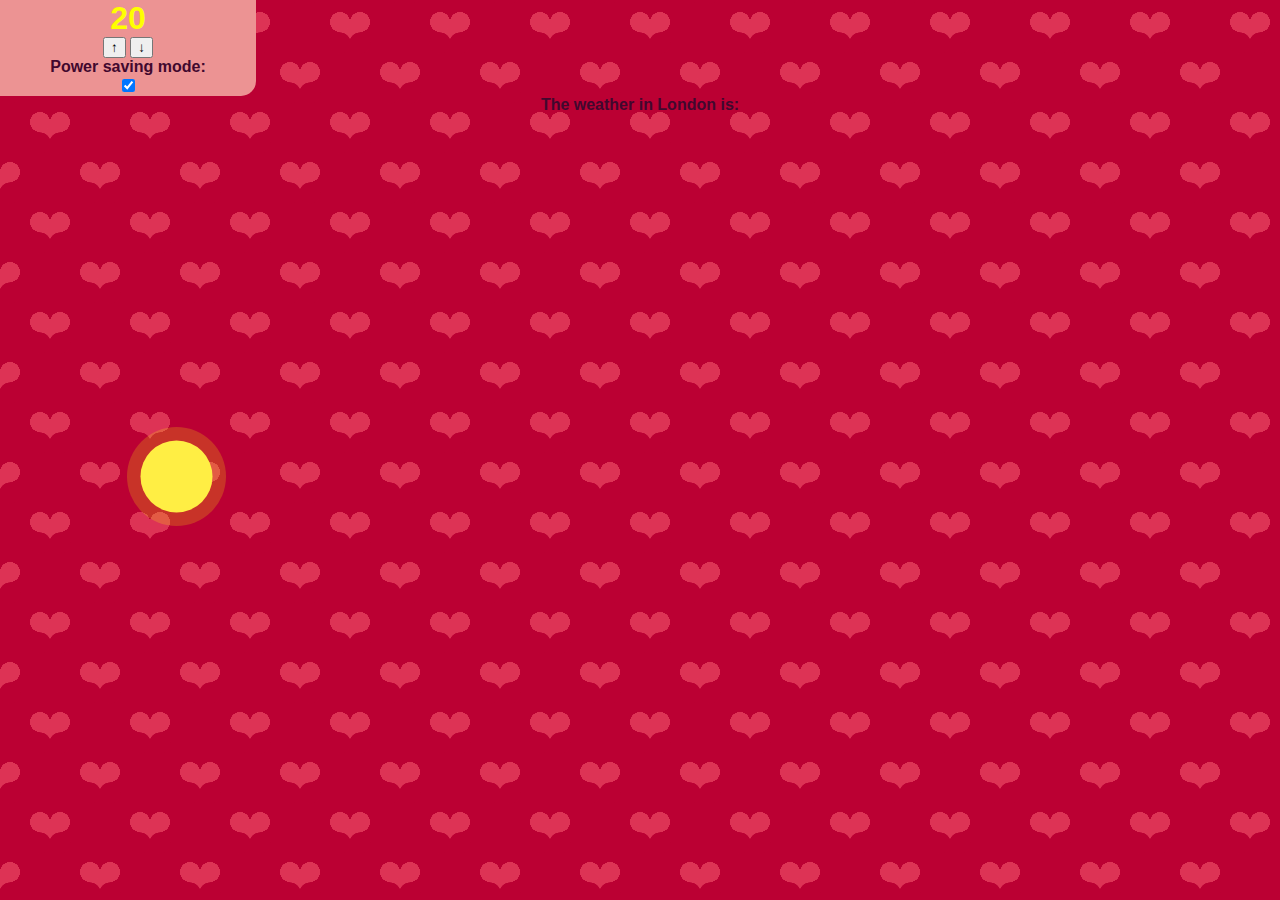
<file: index.html>
<!DOCTYPE html>
<html>

  <head>
    <link rel="stylesheet" type="text/css" href="./public/css/style.css">
    <script src="http://ajax.googleapis.com/ajax/libs/jquery/1.11.2/jquery.min.js"></script>
  </head>

  <body>
    <div id="controls">
      <h1 id="temperature"></h1>
      <input type="button" value="&#8593;" onclick="incrementUp()">
      <input type="button" value="&#8595;" onclick="incrementDown()">
      <p>Power saving mode:</p>
      <input id="powersave" type="checkbox" value="Power saving mode on" onchange="switchPowerSave()" checked>
    </div>

    <div id='APITempContainer'>
      The weather in London is:
      <div id="APITemperature"></div>
    </div>

    <div class="container">
	     <div class="sunny"></div>
     </div>

    <script src="./src/Thermostat.js"></script>
    <script src="./src/Interface.js"></script>
  </body>

</html>
</file>
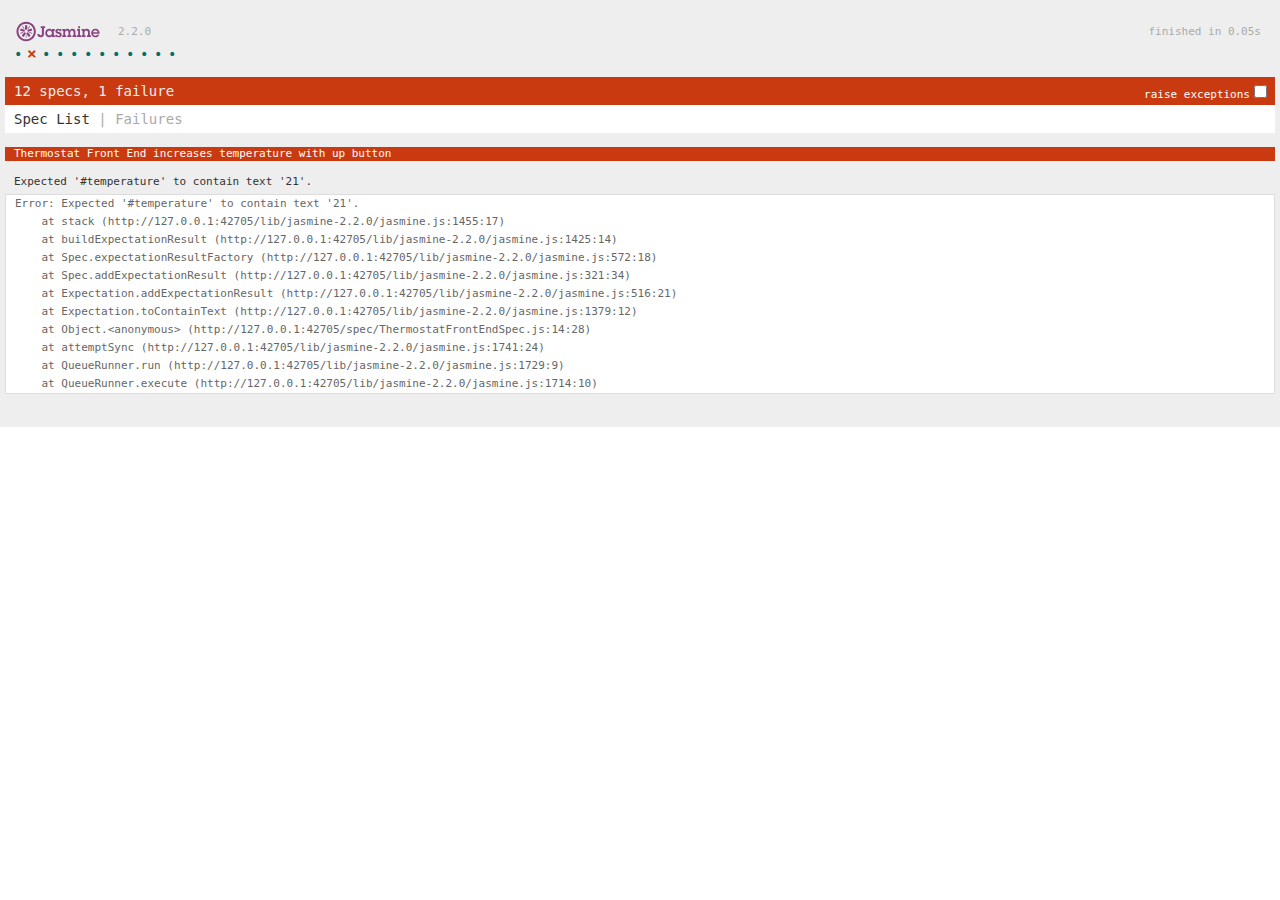
<file: SpecRunner.html>
<!DOCTYPE html>
<html>
<head>
  <meta charset="utf-8">
  <title>Jasmine Spec Runner v2.2.0</title>

  <link rel="shortcut icon" type="image/png" href="lib/jasmine-2.2.0/jasmine_favicon.png">
  <link rel="stylesheet" href="lib/jasmine-2.2.0/jasmine.css">

  <script src="lib/jasmine-2.2.0/jasmine.js"></script>
  <script src="lib/jasmine-2.2.0/jasmine-html.js"></script>
  <script src="lib/jasmine-2.2.0/boot.js"></script>
  <script src="http://ajax.googleapis.com/ajax/libs/jquery/1.11.2/jquery.min.js"></script>
  <script src="lib/jasmine-jquery.js"></script>

  <script type="text/javascript" src="src/Thermostat.js"></script>
  <script type="text/javascript" src="spec/ThermostatFrontEndSpec.js"></script>
  <script type="text/javascript" src="spec/ThermostatBackEndSpec.js"></script>
</head>

<body>
</body>
</html>
</file>
<file: public/css/style.css>
body {
  margin: 0;
  background:
    radial-gradient(circle closest-side at 60% 43%, #b03 26%, rgba(187,0,51,0) 27%),
    radial-gradient(circle closest-side at 40% 43%, #b03 26%, rgba(187,0,51,0) 27%),
    radial-gradient(circle closest-side at 40% 22%, #d35 45%, rgba(221,51,85,0) 46%),
    radial-gradient(circle closest-side at 60% 22%, #d35 45%, rgba(221,51,85,0) 46%),
    radial-gradient(circle closest-side at 50% 35%, #d35 30%, rgba(221,51,85,0) 31%),

    radial-gradient(circle closest-side at 60% 43%, #b03 26%, rgba(187,0,51,0) 27%) 50px 50px,
    radial-gradient(circle closest-side at 40% 43%, #b03 26%, rgba(187,0,51,0) 27%) 50px 50px,
    radial-gradient(circle closest-side at 40% 22%, #d35 45%, rgba(221,51,85,0) 46%) 50px 50px,
    radial-gradient(circle closest-side at 60% 22%, #d35 45%, rgba(221,51,85,0) 46%) 50px 50px,
    radial-gradient(circle closest-side at 50% 35%, #d35 30%, rgba(221,51,85,0) 31%) 50px 50px;
  background-color:#b03;
  background-size:100px 100px;
  font-family: Century Gothic, sans-serif;
  font-weight: bold;
  color: #41082E;
}

#temperature {
  margin: 0;
}

#APITempContainer {
  text-align:center;
}

#controls {
  background-color: rgb(236,147,147);
  border-bottom-right-radius: 15px;
  width: 20%;
  text-align: center;
}

p {
  margin: 0;
}

/* SUNNY */
.sunny {
	animation: sunny 15s linear infinite;
	background: linear-gradient(top, rgba(255,255,255,0) 0%, rgba(255,255,255,0.8) 50%, rgba(255,255,255,0) 100%);
	height: 140px;
	width: 20px;
	margin-left: -15px;
	position: absolute;
	left: 90px;
	top: 20px;
}
.sunny:before {
	background: linear-gradient(top, rgba(255,255,255,0) 0%, rgba(255,255,255,0.8) 50%, rgba(255,255,255,0) 100%);
	content: '';
	height: 145px;
	width: 20px;
	opacity: 1;
	position: absolute;
	bottom: 0px;
	left: 0px;
	transform: rotate(90deg);
}
.sunny:after {
	background: #FFEE44;
	border-radius: 50%;
	box-shadow: rgba(255,255,0,0.2) 0 0 0 15px;
	content: '';
	height: 80px;
	width: 80px;
	position: absolute;
	left: -30px;
	top: 30px;
}

@keyframes sunny {
	0% { transform: rotate(0deg); }
	100% { transform: rotate(360deg); }
}


.container {
	background: linear-gradient(left, #00BBFF, #00BBFF 14.3%, #2EB5E5 14.3%, #2EB5E5 28.6%, #E6E6E6 28.6%, #E6E6E6 42.9%, #F3D166 42.9%, #F3D166 57.2%, #222233 57.2%, #222233 71.5%, #444444 71.5%, #444444 85.8%, #85DB8C 85.8%);
	transform: scale(.9);
	width: 1200px;
	position: absolute;
	height: 210px;
	left: 50%;
	top: 50%;
	margin: -65px -600px;
}
</file>
<file: lib/jasmine-2.2.0/jasmine.css>
body { overflow-y: scroll; }

.jasmine_html-reporter { background-color: #eee; padding: 5px; margin: -8px; font-size: 11px; font-family: Monaco, "Lucida Console", monospace; line-height: 14px; color: #333; }
.jasmine_html-reporter a { text-decoration: none; }
.jasmine_html-reporter a:hover { text-decoration: underline; }
.jasmine_html-reporter p, .jasmine_html-reporter h1, .jasmine_html-reporter h2, .jasmine_html-reporter h3, .jasmine_html-reporter h4, .jasmine_html-reporter h5, .jasmine_html-reporter h6 { margin: 0; line-height: 14px; }
.jasmine_html-reporter .banner, .jasmine_html-reporter .symbol-summary, .jasmine_html-reporter .summary, .jasmine_html-reporter .result-message, .jasmine_html-reporter .spec .description, .jasmine_html-reporter .spec-detail .description, .jasmine_html-reporter .alert .bar, .jasmine_html-reporter .stack-trace { padding-left: 9px; padding-right: 9px; }
.jasmine_html-reporter .banner { position: relative; }
.jasmine_html-reporter .banner .title { background: url('[data-uri]') no-repeat; background: url('[data-uri]') no-repeat, none; -moz-background-size: 100%; -o-background-size: 100%; -webkit-background-size: 100%; background-size: 100%; display: block; float: left; width: 90px; height: 25px; }
.jasmine_html-reporter .banner .version { margin-left: 14px; position: relative; top: 6px; }
.jasmine_html-reporter .banner .duration { position: absolute; right: 14px; top: 6px; }
.jasmine_html-reporter #jasmine_content { position: fixed; right: 100%; }
.jasmine_html-reporter .version { color: #aaa; }
.jasmine_html-reporter .banner { margin-top: 14px; }
.jasmine_html-reporter .duration { color: #aaa; float: right; }
.jasmine_html-reporter .symbol-summary { overflow: hidden; *zoom: 1; margin: 14px 0; }
.jasmine_html-reporter .symbol-summary li { display: inline-block; height: 8px; width: 14px; font-size: 16px; }
.jasmine_html-reporter .symbol-summary li.passed { font-size: 14px; }
.jasmine_html-reporter .symbol-summary li.passed:before { color: #007069; content: "\02022"; }
.jasmine_html-reporter .symbol-summary li.failed { line-height: 9px; }
.jasmine_html-reporter .symbol-summary li.failed:before { color: #ca3a11; content: "\d7"; font-weight: bold; margin-left: -1px; }
.jasmine_html-reporter .symbol-summary li.disabled { font-size: 14px; }
.jasmine_html-reporter .symbol-summary li.disabled:before { color: #bababa; content: "\02022"; }
.jasmine_html-reporter .symbol-summary li.pending { line-height: 17px; }
.jasmine_html-reporter .symbol-summary li.pending:before { color: #ba9d37; content: "*"; }
.jasmine_html-reporter .symbol-summary li.empty { font-size: 14px; }
.jasmine_html-reporter .symbol-summary li.empty:before { color: #ba9d37; content: "\02022"; }
.jasmine_html-reporter .exceptions { color: #fff; float: right; margin-top: 5px; margin-right: 5px; }
.jasmine_html-reporter .bar { line-height: 28px; font-size: 14px; display: block; color: #eee; }
.jasmine_html-reporter .bar.failed { background-color: #ca3a11; }
.jasmine_html-reporter .bar.passed { background-color: #007069; }
.jasmine_html-reporter .bar.skipped { background-color: #bababa; }
.jasmine_html-reporter .bar.errored { background-color: #ca3a11; }
.jasmine_html-reporter .bar.menu { background-color: #fff; color: #aaa; }
.jasmine_html-reporter .bar.menu a { color: #333; }
.jasmine_html-reporter .bar a { color: white; }
.jasmine_html-reporter.spec-list .bar.menu.failure-list, .jasmine_html-reporter.spec-list .results .failures { display: none; }
.jasmine_html-reporter.failure-list .bar.menu.spec-list, .jasmine_html-reporter.failure-list .summary { display: none; }
.jasmine_html-reporter .running-alert { background-color: #666; }
.jasmine_html-reporter .results { margin-top: 14px; }
.jasmine_html-reporter.showDetails .summaryMenuItem { font-weight: normal; text-decoration: inherit; }
.jasmine_html-reporter.showDetails .summaryMenuItem:hover { text-decoration: underline; }
.jasmine_html-reporter.showDetails .detailsMenuItem { font-weight: bold; text-decoration: underline; }
.jasmine_html-reporter.showDetails .summary { display: none; }
.jasmine_html-reporter.showDetails #details { display: block; }
.jasmine_html-reporter .summaryMenuItem { font-weight: bold; text-decoration: underline; }
.jasmine_html-reporter .summary { margin-top: 14px; }
.jasmine_html-reporter .summary ul { list-style-type: none; margin-left: 14px; padding-top: 0; padding-left: 0; }
.jasmine_html-reporter .summary ul.suite { margin-top: 7px; margin-bottom: 7px; }
.jasmine_html-reporter .summary li.passed a { color: #007069; }
.jasmine_html-reporter .summary li.failed a { color: #ca3a11; }
.jasmine_html-reporter .summary li.empty a { color: #ba9d37; }
.jasmine_html-reporter .summary li.pending a { color: #ba9d37; }
.jasmine_html-reporter .description + .suite { margin-top: 0; }
.jasmine_html-reporter .suite { margin-top: 14px; }
.jasmine_html-reporter .suite a { color: #333; }
.jasmine_html-reporter .failures .spec-detail { margin-bottom: 28px; }
.jasmine_html-reporter .failures .spec-detail .description { background-color: #ca3a11; }
.jasmine_html-reporter .failures .spec-detail .description a { color: white; }
.jasmine_html-reporter .result-message { padding-top: 14px; color: #333; white-space: pre; }
.jasmine_html-reporter .result-message span.result { display: block; }
.jasmine_html-reporter .stack-trace { margin: 5px 0 0 0; max-height: 224px; overflow: auto; line-height: 18px; color: #666; border: 1px solid #ddd; background: white; white-space: pre; }
</file>
